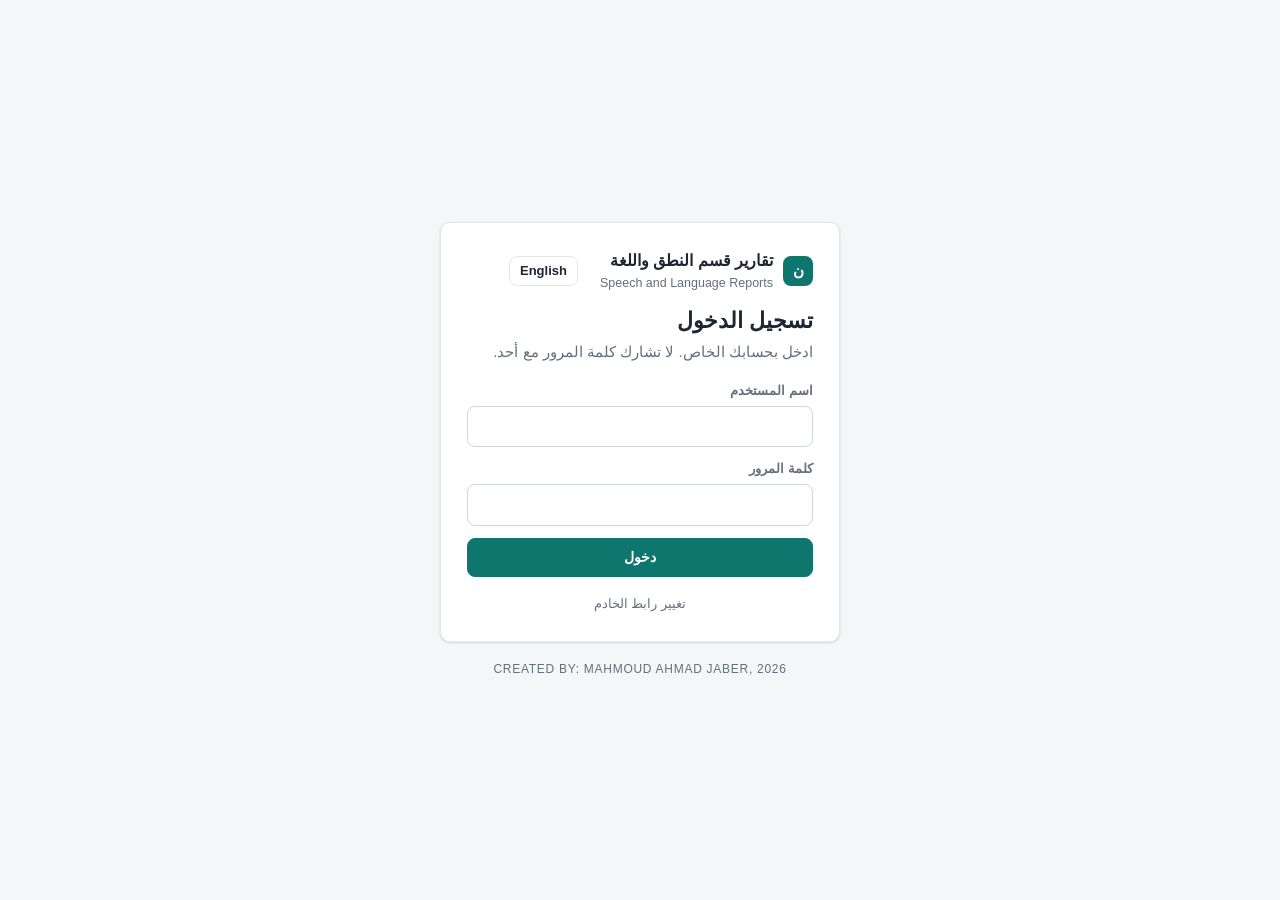
<file: index.html>
<!doctype html>
<html lang="ar" dir="rtl">
<head>
  <meta charset="utf-8">
  <meta name="viewport" content="width=device-width, initial-scale=1">
  <title>تقارير قسم النطق واللغة | Speech and Language Reports</title>
  <link rel="stylesheet" href="app.css">
</head>
<body>
  <div id="app"><div class="empty">جاري التحميل…</div></div>
  <script src="i18n.js"></script>
  <script src="config.js"></script>
  <script src="gas-client.js"></script>
  <script src="docx.iife.js"></script>
  <script src="forms-common.js"></script>
  <script src="form-evaluation.js"></script>
  <script src="form-initial.js"></script>
  <script src="form-plan.js"></script>
  <script src="form-reports.js"></script>
  <script src="export.js"></script>
  <script src="app.js"></script>
</body>
</html>
</file>
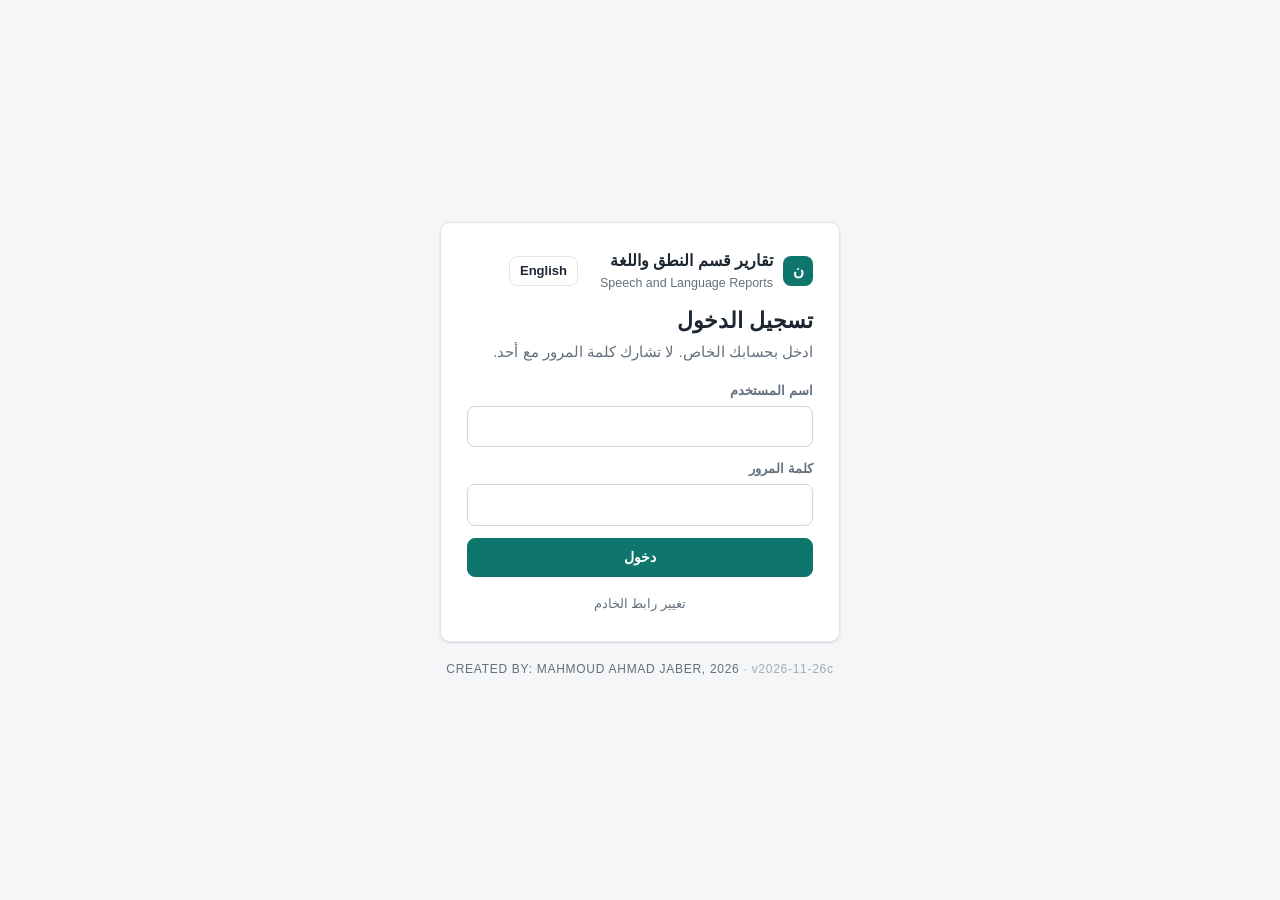
<file: docs/index.html>
<!doctype html>
<html lang="ar" dir="rtl">
<head>
  <meta charset="utf-8">
  <meta name="viewport" content="width=device-width, initial-scale=1">
  <title>تقارير قسم النطق واللغة | Speech and Language Reports</title>
  <link rel="stylesheet" href="app.css?v=20261126c">
</head>
<body>
  <div id="app"><div class="empty">جاري التحميل…</div></div>
  <script src="i18n.js?v=20261126c"></script>
  <script src="config.js?v=20261126c"></script>
  <script src="gas-client.js?v=20261126c"></script>
  <script src="docx.iife.js?v=20261126c"></script>
  <script src="forms-common.js?v=20261126c"></script>
  <script src="form-evaluation.js?v=20261126c"></script>
  <script src="form-initial.js?v=20261126c"></script>
  <script src="form-plan.js?v=20261126c"></script>
  <script src="form-reports.js?v=20261126c"></script>
  <script src="form-scanning.js?v=20261126c"></script>
  <script src="form-referral.js?v=20261126c"></script>
  <script src="quality.js?v=20261126c"></script>
  <script src="soap.js?v=20261126c"></script>
  <script src="plan-import.js?v=20261126c"></script>
  <script src="export.js?v=20261126c"></script>
  <script src="app.js?v=20261126c"></script>
</body>
</html>
</file>
<file: app.css>
:root {
  --bg: #f4f6f8;
  --panel: #ffffff;
  --ink: #1d2733;
  --muted: #64707d;
  --line: #e2e7ec;
  --brand: #0f766e;
  --brand-ink: #ffffff;
  --brand-soft: #e3f3f1;
  --danger: #b42318;
  --danger-soft: #fdecea;
  --warn: #a15c07;
  --warn-soft: #fff4e0;
  --ok: #1a7f37;
  --ok-soft: #e7f6ec;
  --info-soft: #eaf1fb;
  --radius: 10px;
  --shadow: 0 1px 2px rgba(16, 24, 40, .06), 0 1px 3px rgba(16, 24, 40, .08);
  color-scheme: light;
}
* { box-sizing: border-box; }
html, body { margin: 0; }
body {
  font-family: "Segoe UI", Tahoma, "Noto Sans Arabic", Arial, sans-serif;
  background: var(--bg); color: var(--ink); font-size: 15px; line-height: 1.55;
}
a { color: var(--brand); text-decoration: none; }
a:hover { text-decoration: underline; }
button, input, select, textarea { font: inherit; color: inherit; }
h1, h2, h3 { margin: 0; line-height: 1.3; }
h1 { font-size: 22px; } h2 { font-size: 18px; } h3 { font-size: 15.5px; }

/* ---------- layout ---------- */
.topbar {
  position: sticky; top: 0; z-index: 20; display: flex; align-items: center; gap: 16px;
  padding: 10px 20px; background: var(--panel); border-bottom: 1px solid var(--line);
}
.brand { display: flex; align-items: center; gap: 10px; font-weight: 700; font-size: 16px; color: var(--ink); white-space: nowrap; }
.brand-mark { width: 30px; height: 30px; border-radius: 8px; background: var(--brand); color: #fff; display: grid; place-items: center; font-size: 15px; }
.nav { display: flex; gap: 4px; flex-wrap: wrap; }
.nav a { padding: 6px 12px; border-radius: 8px; color: var(--muted); font-weight: 600; font-size: 14px; }
.nav a:hover { background: var(--bg); text-decoration: none; color: var(--ink); }
.nav a.active { background: var(--brand-soft); color: var(--brand); }
.topbar .spacer { flex: 1; }
.userbox { display: flex; align-items: center; gap: 10px; font-size: 14px; color: var(--muted); }
main { max-width: 1240px; margin: 0 auto; padding: 22px 20px 60px; }
.page-head { display: flex; align-items: center; gap: 12px; flex-wrap: wrap; margin-bottom: 18px; }
.page-head .grow { flex: 1; }
.crumbs { font-size: 13px; color: var(--muted); margin-bottom: 4px; }

/* ---------- panels ---------- */
.panel { background: var(--panel); border: 1px solid var(--line); border-radius: var(--radius); box-shadow: var(--shadow); }
.panel + .panel { margin-top: 16px; }
.panel-head { display: flex; align-items: center; gap: 10px; padding: 14px 18px; border-bottom: 1px solid var(--line); }
.panel-head .grow { flex: 1; }
.panel-body { padding: 16px 18px; }
.grid { display: grid; gap: 14px; }
.grid.cols-4 { grid-template-columns: repeat(4, minmax(0, 1fr)); }
.grid.cols-3 { grid-template-columns: repeat(3, minmax(0, 1fr)); }
.grid.cols-2 { grid-template-columns: repeat(2, minmax(0, 1fr)); }
@media (max-width: 900px) { .grid.cols-4, .grid.cols-3 { grid-template-columns: repeat(2, minmax(0, 1fr)); } }
@media (max-width: 560px) { .grid.cols-4, .grid.cols-3, .grid.cols-2 { grid-template-columns: 1fr; } }

.stat { padding: 16px 18px; }
.stat .num { font-size: 28px; font-weight: 700; line-height: 1.1; }
.stat .lbl { color: var(--muted); font-size: 13.5px; margin-top: 4px; }
.stat.danger .num { color: var(--danger); }
.stat.warn .num { color: var(--warn); }
.stat.ok .num { color: var(--brand); }

/* ---------- buttons ---------- */
.btn {
  display: inline-flex; align-items: center; justify-content: center; gap: 6px;
  padding: 8px 14px; border-radius: 8px; border: 1px solid var(--line); background: var(--panel);
  font-weight: 600; font-size: 14px; cursor: pointer; white-space: nowrap;
}
.btn:hover { background: var(--bg); text-decoration: none; }
.btn.primary { background: var(--brand); border-color: var(--brand); color: var(--brand-ink); }
.btn.primary:hover { filter: brightness(.95); }
.btn.danger { color: var(--danger); border-color: #f3c7c2; }
.btn.sm { padding: 4px 10px; font-size: 13px; }
.btn:disabled { opacity: .55; cursor: default; }
.btn-row { display: flex; gap: 8px; flex-wrap: wrap; align-items: center; }

/* ---------- forms ---------- */
label.f { display: block; font-size: 13px; font-weight: 600; color: var(--muted); margin-bottom: 5px; }
.input, select.input, textarea.input {
  width: 100%; padding: 8px 11px; border: 1px solid #cfd6de; border-radius: 8px; background: #fff;
}
.input:focus { outline: 2px solid color-mix(in srgb, var(--brand) 35%, transparent); border-color: var(--brand); }
textarea.input { min-height: 80px; resize: vertical; }
textarea.doc { min-height: 460px; font-size: 14px; line-height: 1.75; }
.field { margin-bottom: 12px; }
.hint { font-size: 12.5px; color: var(--muted); }

/* ---------- chips (MCQ) ---------- */
.q { padding: 12px 0; border-bottom: 1px dashed var(--line); }
.q:last-child { border-bottom: 0; }
.q-label { font-weight: 700; font-size: 14px; margin-bottom: 8px; display: flex; gap: 8px; align-items: center; }
.q-label .tag { font-weight: 500; font-size: 11.5px; color: var(--muted); background: var(--bg); padding: 1px 7px; border-radius: 99px; }
.chips { display: flex; flex-wrap: wrap; gap: 7px; }
.chip {
  border: 1px solid #cfd6de; background: #fff; border-radius: 99px; padding: 5px 13px; cursor: pointer;
  font-size: 13.5px; transition: background .1s, border-color .1s;
}
.chip:hover { border-color: var(--brand); }
.chip.on { background: var(--brand); border-color: var(--brand); color: #fff; }
.chip.on::before { content: "✓ "; }

/* ---------- tables ---------- */
.table-wrap { overflow-x: auto; }
table.t { width: 100%; border-collapse: collapse; font-size: 14px; }
table.t th { text-align: start; font-size: 12.5px; color: var(--muted); font-weight: 600; padding: 9px 12px; border-bottom: 1px solid var(--line); background: #fafbfc; white-space: nowrap; }
table.t td { padding: 10px 12px; border-bottom: 1px solid var(--line); vertical-align: middle; }
table.t tr:last-child td { border-bottom: 0; }
table.t tr.click { cursor: pointer; }
table.t tr.click:hover td { background: #fafcfc; }
.empty { padding: 28px; text-align: center; color: var(--muted); }

.pill { display: inline-block; padding: 2px 10px; border-radius: 99px; font-size: 12.5px; font-weight: 600; white-space: nowrap; background: var(--bg); color: var(--muted); }
.pill.danger { background: var(--danger-soft); color: var(--danger); }
.pill.warn { background: var(--warn-soft); color: var(--warn); }
.pill.ok { background: var(--ok-soft); color: var(--ok); }
.pill.info { background: var(--info-soft); color: #1d4ed8; }
.pill.brand { background: var(--brand-soft); color: var(--brand); }
.center-dot { display: inline-block; width: 9px; height: 9px; border-radius: 50%; margin-inline-end: 6px; vertical-align: middle; }

/* ---------- tabs ---------- */
.tabs { display: flex; gap: 4px; border-bottom: 1px solid var(--line); padding: 0 12px; }
.tabs button { background: none; border: 0; padding: 12px 14px; font-weight: 600; color: var(--muted); cursor: pointer; border-bottom: 2px solid transparent; margin-bottom: -1px; }
.tabs button.on { color: var(--brand); border-bottom-color: var(--brand); }

/* ---------- editor layout ---------- */
.editor { display: grid; grid-template-columns: 230px minmax(0, 1fr); gap: 18px; align-items: start; }
.editor .side { position: sticky; top: 74px; }
.side-nav a { display: flex; justify-content: space-between; gap: 8px; padding: 7px 12px; border-radius: 8px; color: var(--ink); font-size: 13.5px; }
.side-nav a:hover { background: var(--bg); text-decoration: none; }
.side-nav .cnt { font-size: 12px; color: var(--muted); }
.side-nav .cnt.done { color: var(--ok); font-weight: 700; }
@media (max-width: 900px) { .editor { grid-template-columns: 1fr; } .editor .side { position: static; } }
.section-title { display: flex; align-items: center; gap: 8px; }
.section-title .n { width: 26px; height: 26px; border-radius: 50%; background: var(--brand-soft); color: var(--brand); display: grid; place-items: center; font-size: 13px; font-weight: 700; }

.goal-row { border: 1px solid var(--line); border-radius: 10px; padding: 12px; margin-bottom: 10px; background: #fcfdfd; }
.goal-row .top { display: flex; gap: 6px; align-items: center; margin-bottom: 8px; flex-wrap: wrap; }
.goal-row .top select { width: auto; max-width: 46%; min-width: 0; }
.goal-row .num { font-weight: 700; color: var(--brand); }
.bank { display: flex; flex-direction: column; gap: 6px; max-height: 320px; overflow: auto; }
.bank button { text-align: start; background: #fff; border: 1px dashed #b9c4ce; border-radius: 8px; padding: 7px 10px; cursor: pointer; font-size: 13.5px; }
.bank button:hover { border-color: var(--brand); background: var(--brand-soft); }

.sticky-actions {
  position: sticky; bottom: 0; z-index: 10; background: rgba(255,255,255,.96); border-top: 1px solid var(--line);
  padding: 10px 18px; display: flex; gap: 8px; flex-wrap: wrap; align-items: center; border-radius: 0 0 var(--radius) var(--radius);
}
.sticky-actions .grow { flex: 1; }
.lang-toggle { display: inline-flex; border: 1px solid var(--line); border-radius: 8px; overflow: hidden; }
.lang-toggle button { border: 0; background: #fff; padding: 6px 12px; cursor: pointer; font-weight: 600; font-size: 13px; }
.lang-toggle button.on { background: var(--brand); color: #fff; }

/* ---------- modal / toast ---------- */
.modal-back { position: fixed; inset: 0; background: rgba(16,24,40,.45); display: grid; place-items: center; z-index: 50; padding: 16px; }
.modal { background: #fff; border-radius: 12px; width: min(680px, 100%); max-height: 92vh; overflow: auto; box-shadow: 0 20px 40px rgba(0,0,0,.2); }
.modal .panel-head { position: sticky; top: 0; background: #fff; z-index: 1; }
.modal-foot { display: flex; gap: 8px; justify-content: flex-end; padding: 12px 18px; border-top: 1px solid var(--line); position: sticky; bottom: 0; background: #fff; }
.toasts { position: fixed; bottom: 18px; inset-inline-start: 18px; z-index: 60; display: flex; flex-direction: column; gap: 8px; align-items: flex-start; }
.toast { background: #1d2733; color: #fff; padding: 10px 16px; border-radius: 8px; z-index: 60; box-shadow: var(--shadow); font-size: 14px; }
.toast.err { background: var(--danger); }

/* ---------- login ---------- */
.login-wrap { min-height: 100vh; display: grid; place-items: center; align-content: center; gap: 18px; padding: 16px; }
.login { width: min(400px, 100%); }
.login .panel-body { padding: 26px; }
.login h1 { margin-bottom: 4px; }
.err-box { background: var(--danger-soft); color: var(--danger); padding: 8px 12px; border-radius: 8px; font-size: 14px; margin-bottom: 12px; }
.note-box { background: var(--info-soft); color: #1e3a8a; padding: 10px 14px; border-radius: 8px; font-size: 13.5px; }

.files { display: flex; flex-wrap: wrap; gap: 6px; }
.files a { font-size: 13px; background: var(--bg); padding: 3px 10px; border-radius: 6px; }
.muted { color: var(--muted); }
.mono { font-family: Consolas, monospace; direction: ltr; unicode-bidi: embed; }
.nowrap { white-space: nowrap; }
.hidden { display: none !important; }
@media (max-width: 760px) {
  .topbar { flex-wrap: wrap; padding: 10px 14px; }
  .nav { order: 3; width: 100%; overflow-x: auto; flex-wrap: nowrap; }
  main { padding: 16px 12px 60px; }
}

/* v2 editor */
.sugg-row { margin-top: 6px; }
.chip.sugg { border-style: dashed; background: #fbfcfd; color: #344054; font-size: 12.5px; }
.chip.sugg:hover { background: var(--brand-soft); }
table.matrix td { vertical-align: middle; padding: 6px 8px; }
table.matrix td.mlabel { font-weight: 600; white-space: nowrap; width: 1%; }
.goal-block .panel-head { background: #f8fafb; }
details > summary { list-style: none; } details > summary::-webkit-details-marker { display: none; }
details > summary.panel-head::after { content: "▾"; color: var(--muted); }

.form-card { color: var(--ink); display: block; transition: border-color .15s, transform .15s; }
.form-card:hover { border-color: var(--brand); text-decoration: none; transform: translateY(-1px); }

/* signature & stamp */
.sig-prev { min-height: 90px; display: flex; align-items: center; justify-content: center; margin-top: 8px; border: 1px dashed var(--line); border-radius: 8px;
  background: repeating-conic-gradient(#f3f4f6 0% 25%, #fff 0% 50%) 50% / 16px 16px; padding: 6px; }
.sig-prev img { max-height: 110px; max-width: 100%; }
.t tr.row-bad td { background: #fdecec; }

.brand .lang-btn { margin-inline-start: 12px; font-weight: 600; }

/* credit line */
.credit { text-align: center; font-size: 12px; letter-spacing: .06em; color: var(--muted); padding: 0 16px 22px; }
.login-wrap .credit { padding: 0; }
</file>
<file: docs/app.css>
:root {
  --bg: #f4f6f8;
  --panel: #ffffff;
  --ink: #1d2733;
  --muted: #64707d;
  --line: #e2e7ec;
  --brand: #0f766e;
  --brand-ink: #ffffff;
  --brand-soft: #e3f3f1;
  --danger: #b42318;
  --danger-soft: #fdecea;
  --warn: #a15c07;
  --warn-soft: #fff4e0;
  --ok: #1a7f37;
  --ok-soft: #e7f6ec;
  --info-soft: #eaf1fb;
  --radius: 10px;
  --shadow: 0 1px 2px rgba(16, 24, 40, .06), 0 1px 3px rgba(16, 24, 40, .08);
  color-scheme: light;
}
* { box-sizing: border-box; }
html, body { margin: 0; }
body {
  font-family: "Segoe UI", Tahoma, "Noto Sans Arabic", Arial, sans-serif;
  background: var(--bg); color: var(--ink); font-size: 15px; line-height: 1.55;
}
a { color: var(--brand); text-decoration: none; }
a:hover { text-decoration: underline; }
button, input, select, textarea { font: inherit; color: inherit; }
h1, h2, h3 { margin: 0; line-height: 1.3; }
h1 { font-size: 22px; } h2 { font-size: 18px; } h3 { font-size: 15.5px; }

/* ---------- layout ---------- */
.topbar {
  position: sticky; top: 0; z-index: 20; display: flex; align-items: center; gap: 16px;
  padding: 10px 20px; background: var(--panel); border-bottom: 1px solid var(--line);
}
.brand { display: flex; align-items: center; gap: 10px; font-weight: 700; font-size: 16px; color: var(--ink); white-space: nowrap; }
.brand-mark { width: 30px; height: 30px; border-radius: 8px; background: var(--brand); color: #fff; display: grid; place-items: center; font-size: 15px; }
.nav { display: flex; gap: 4px; flex-wrap: wrap; }
.nav a { padding: 6px 12px; border-radius: 8px; color: var(--muted); font-weight: 600; font-size: 14px; }
.nav a:hover { background: var(--bg); text-decoration: none; color: var(--ink); }
.nav a.active { background: var(--brand-soft); color: var(--brand); }
.topbar .spacer { flex: 1; }
.userbox { display: flex; align-items: center; gap: 10px; font-size: 14px; color: var(--muted); }
main { max-width: 1240px; margin: 0 auto; padding: 22px 20px 60px; }
.page-head { display: flex; align-items: center; gap: 12px; flex-wrap: wrap; margin-bottom: 18px; }
.page-head .grow { flex: 1; }
.crumbs { font-size: 13px; color: var(--muted); margin-bottom: 4px; }

/* ---------- panels ---------- */
.panel { background: var(--panel); border: 1px solid var(--line); border-radius: var(--radius); box-shadow: var(--shadow); }
.panel + .panel { margin-top: 16px; }
.panel-head { display: flex; align-items: center; gap: 10px; padding: 14px 18px; border-bottom: 1px solid var(--line); }
.panel-head .grow { flex: 1; }
.panel-body { padding: 16px 18px; }
.grid { display: grid; gap: 14px; }
.grid.cols-4 { grid-template-columns: repeat(4, minmax(0, 1fr)); }
.grid.cols-3 { grid-template-columns: repeat(3, minmax(0, 1fr)); }
.grid.cols-2 { grid-template-columns: repeat(2, minmax(0, 1fr)); }
@media (max-width: 900px) { .grid.cols-4, .grid.cols-3 { grid-template-columns: repeat(2, minmax(0, 1fr)); } }
@media (max-width: 560px) { .grid.cols-4, .grid.cols-3, .grid.cols-2 { grid-template-columns: 1fr; } }

.stat { padding: 16px 18px; }
.stat .num { font-size: 28px; font-weight: 700; line-height: 1.1; }
.stat .lbl { color: var(--muted); font-size: 13.5px; margin-top: 4px; }
.stat.danger .num { color: var(--danger); }
.stat.warn .num { color: var(--warn); }
.stat.ok .num { color: var(--brand); }

/* ---------- buttons ---------- */
.btn {
  display: inline-flex; align-items: center; justify-content: center; gap: 6px;
  padding: 8px 14px; border-radius: 8px; border: 1px solid var(--line); background: var(--panel);
  font-weight: 600; font-size: 14px; cursor: pointer; white-space: nowrap;
}
.btn:hover { background: var(--bg); text-decoration: none; }
.btn.primary { background: var(--brand); border-color: var(--brand); color: var(--brand-ink); }
.btn.primary:hover { filter: brightness(.95); }
.btn.danger { color: var(--danger); border-color: #f3c7c2; }
.btn.sm { padding: 4px 10px; font-size: 13px; }
.btn:disabled { opacity: .55; cursor: default; }
.btn-row { display: flex; gap: 8px; flex-wrap: wrap; align-items: center; }

/* ---------- forms ---------- */
label.f { display: block; font-size: 13px; font-weight: 600; color: var(--muted); margin-bottom: 5px; }
.input, select.input, textarea.input {
  width: 100%; padding: 8px 11px; border: 1px solid #cfd6de; border-radius: 8px; background: #fff;
}
.input:focus { outline: 2px solid color-mix(in srgb, var(--brand) 35%, transparent); border-color: var(--brand); }
textarea.input { min-height: 80px; resize: vertical; }
textarea.doc { min-height: 460px; font-size: 14px; line-height: 1.75; }
.field { margin-bottom: 12px; }
.hint { font-size: 12.5px; color: var(--muted); }

/* ---------- chips (MCQ) ---------- */
.q { padding: 12px 0; border-bottom: 1px dashed var(--line); }
.q:last-child { border-bottom: 0; }
.q-label { font-weight: 700; font-size: 14px; margin-bottom: 8px; display: flex; gap: 8px; align-items: center; }
.q-label .tag { font-weight: 500; font-size: 11.5px; color: var(--muted); background: var(--bg); padding: 1px 7px; border-radius: 99px; }
.chips { display: flex; flex-wrap: wrap; gap: 7px; }
.chip {
  border: 1px solid #cfd6de; background: #fff; border-radius: 99px; padding: 5px 13px; cursor: pointer;
  font-size: 13.5px; transition: background .1s, border-color .1s;
}
.chip:hover { border-color: var(--brand); }
.chip.on { background: var(--brand); border-color: var(--brand); color: #fff; }
.chip.on::before { content: "✓ "; }

/* ---------- tables ---------- */
.table-wrap { overflow-x: auto; }
table.t { width: 100%; border-collapse: collapse; font-size: 14px; }
table.t th { text-align: start; font-size: 12.5px; color: var(--muted); font-weight: 600; padding: 9px 12px; border-bottom: 1px solid var(--line); background: #fafbfc; white-space: nowrap; }
table.t td { padding: 10px 12px; border-bottom: 1px solid var(--line); vertical-align: middle; }
table.t tr:last-child td { border-bottom: 0; }
table.t tr.click { cursor: pointer; }
table.t tr.click:hover td { background: #fafcfc; }
.empty { padding: 28px; text-align: center; color: var(--muted); }

.pill { display: inline-block; padding: 2px 10px; border-radius: 99px; font-size: 12.5px; font-weight: 600; white-space: nowrap; background: var(--bg); color: var(--muted); }
.pill.danger { background: var(--danger-soft); color: var(--danger); }
.pill.warn { background: var(--warn-soft); color: var(--warn); }
.pill.ok { background: var(--ok-soft); color: var(--ok); }
.pill.info { background: var(--info-soft); color: #1d4ed8; }
.pill.brand { background: var(--brand-soft); color: var(--brand); }
.center-dot { display: inline-block; width: 9px; height: 9px; border-radius: 50%; margin-inline-end: 6px; vertical-align: middle; }

/* ---------- tabs ---------- */
.tabs { display: flex; gap: 4px; border-bottom: 1px solid var(--line); padding: 0 12px; }
.tabs button { background: none; border: 0; padding: 12px 14px; font-weight: 600; color: var(--muted); cursor: pointer; border-bottom: 2px solid transparent; margin-bottom: -1px; }
.tabs button.on { color: var(--brand); border-bottom-color: var(--brand); }

/* ---------- editor layout ---------- */
.editor { display: grid; grid-template-columns: 230px minmax(0, 1fr); gap: 18px; align-items: start; }
.editor .side { position: sticky; top: 74px; }
.side-nav a { display: flex; justify-content: space-between; gap: 8px; padding: 7px 12px; border-radius: 8px; color: var(--ink); font-size: 13.5px; }
.side-nav a:hover { background: var(--bg); text-decoration: none; }
.side-nav .cnt { font-size: 12px; color: var(--muted); }
.side-nav .cnt.done { color: var(--ok); font-weight: 700; }
@media (max-width: 900px) { .editor { grid-template-columns: 1fr; } .editor .side { position: static; } }
.section-title { display: flex; align-items: center; gap: 8px; }
.section-title .n { width: 26px; height: 26px; border-radius: 50%; background: var(--brand-soft); color: var(--brand); display: grid; place-items: center; font-size: 13px; font-weight: 700; }

.goal-row { border: 1px solid var(--line); border-radius: 10px; padding: 12px; margin-bottom: 10px; background: #fcfdfd; }
.goal-row .top { display: flex; gap: 6px; align-items: center; margin-bottom: 8px; flex-wrap: wrap; }
.goal-row .top select { width: auto; max-width: 46%; min-width: 0; }
.goal-row .num { font-weight: 700; color: var(--brand); }
.bank { display: flex; flex-direction: column; gap: 6px; max-height: 320px; overflow: auto; }
.bank button { text-align: start; background: #fff; border: 1px dashed #b9c4ce; border-radius: 8px; padding: 7px 10px; cursor: pointer; font-size: 13.5px; }
.bank button:hover { border-color: var(--brand); background: var(--brand-soft); }

.sticky-actions {
  position: sticky; bottom: 0; z-index: 10; background: rgba(255,255,255,.96); border-top: 1px solid var(--line);
  padding: 10px 18px; display: flex; gap: 8px; flex-wrap: wrap; align-items: center; border-radius: 0 0 var(--radius) var(--radius);
}
.sticky-actions .grow { flex: 1; }
.lang-toggle { display: inline-flex; border: 1px solid var(--line); border-radius: 8px; overflow: hidden; }
.lang-toggle button { border: 0; background: #fff; padding: 6px 12px; cursor: pointer; font-weight: 600; font-size: 13px; }
.lang-toggle button.on { background: var(--brand); color: #fff; }

/* ---------- modal / toast ---------- */
.modal-back { position: fixed; inset: 0; background: rgba(16,24,40,.45); display: grid; place-items: center; z-index: 50; padding: 16px; }
.modal { background: #fff; border-radius: 12px; width: min(680px, 100%); max-height: 92vh; overflow: auto; box-shadow: 0 20px 40px rgba(0,0,0,.2); }
.modal .panel-head { position: sticky; top: 0; background: #fff; z-index: 1; }
.modal-foot { display: flex; gap: 8px; justify-content: flex-end; padding: 12px 18px; border-top: 1px solid var(--line); position: sticky; bottom: 0; background: #fff; }
.toasts { position: fixed; bottom: 18px; inset-inline-start: 18px; z-index: 60; display: flex; flex-direction: column; gap: 8px; align-items: flex-start; }
.toast { background: #1d2733; color: #fff; padding: 10px 16px; border-radius: 8px; z-index: 60; box-shadow: var(--shadow); font-size: 14px; }
.toast.err { background: var(--danger); }

/* ---------- login ---------- */
.login-wrap { min-height: 100vh; display: grid; place-items: center; align-content: center; gap: 18px; padding: 16px; }
.login { width: min(400px, 100%); }
.login .panel-body { padding: 26px; }
.login h1 { margin-bottom: 4px; }
.err-box { background: var(--danger-soft); color: var(--danger); padding: 8px 12px; border-radius: 8px; font-size: 14px; margin-bottom: 12px; }
.note-box { background: var(--info-soft); color: #1e3a8a; padding: 10px 14px; border-radius: 8px; font-size: 13.5px; }

.files { display: flex; flex-wrap: wrap; gap: 6px; }
.files a { font-size: 13px; background: var(--bg); padding: 3px 10px; border-radius: 6px; }
.muted { color: var(--muted); }
.mono { font-family: Consolas, monospace; direction: ltr; unicode-bidi: embed; }
.nowrap { white-space: nowrap; }
.hidden { display: none !important; }
@media (max-width: 760px) {
  .topbar { flex-wrap: wrap; padding: 10px 14px; }
  .nav { order: 3; width: 100%; overflow-x: auto; flex-wrap: nowrap; }
  main { padding: 16px 12px 60px; }
}

/* v2 editor */
.sugg-row { margin-top: 6px; }
.chip.sugg { border-style: dashed; background: #fbfcfd; color: #344054; font-size: 12.5px; }
.chip.sugg:hover { background: var(--brand-soft); }
table.matrix td { vertical-align: middle; padding: 6px 8px; }
table.matrix td.mlabel { font-weight: 600; white-space: nowrap; width: 1%; }
.goal-block .panel-head { background: #f8fafb; }
details > summary { list-style: none; } details > summary::-webkit-details-marker { display: none; }
details > summary.panel-head::after { content: "▾"; color: var(--muted); }

.form-card { color: var(--ink); display: block; transition: border-color .15s, transform .15s; }
.form-card:hover { border-color: var(--brand); text-decoration: none; transform: translateY(-1px); }

/* signature & stamp */
.sig-prev { min-height: 90px; display: flex; align-items: center; justify-content: center; margin-top: 8px; border: 1px dashed var(--line); border-radius: 8px;
  background: repeating-conic-gradient(#f3f4f6 0% 25%, #fff 0% 50%) 50% / 16px 16px; padding: 6px; }
.sig-prev img { max-height: 110px; max-width: 100%; }
.t tr.row-bad td { background: #fdecec; }

.brand .lang-btn { margin-inline-start: 12px; font-weight: 600; }

/* credit line */
.credit { text-align: center; font-size: 12px; letter-spacing: .06em; color: var(--muted); padding: 0 16px 22px; }
.login-wrap .credit { padding: 0; }

/* plan goals: general goal header with several long-term goals under it */
.domain-head { display: flex; align-items: center; gap: 10px; flex-wrap: wrap; margin: 18px 0 10px; padding: 10px 12px; background: var(--brand-soft); border-radius: 10px; }
.ltg-block { margin-inline-start: 18px; border-inline-start: 3px solid var(--brand-soft); }
.ltg-bank summary { margin: 6px 0; }

/* Initial Scanning: 4-state skill rating (green / amber / blue-grey / neutral) */
table.matrix.tone td.mlabel { white-space: normal; width: auto; min-width: 180px; max-width: 360px; }
table.matrix.tone .chip.on[data-v="shown"] { background: #2F7D4A; border-color: #2F7D4A; color: #fff; }
table.matrix.tone .chip.on[data-v="emerging"] { background: #B7791F; border-color: #B7791F; color: #fff; }
table.matrix.tone .chip.on[data-v="not"] { background: #5A6B7B; border-color: #5A6B7B; color: #fff; }
table.matrix.tone .chip.on[data-v="na"] { background: #EEF0F2; border-color: #C9CED4; color: #555; }
@media (max-width: 720px) {
  table.matrix.tone, table.matrix.tone tbody, table.matrix.tone tr, table.matrix.tone td { display: block; width: 100%; max-width: none; }
  table.matrix.tone tr { border-bottom: 1px solid #e5e5e5; padding: 6px 0; }
  table.matrix.tone td { border: 0; padding: 3px 4px; }
}
.mnote.hidden { display: none; }
@keyframes savePulse { 0%,100% { box-shadow: 0 0 0 0 rgba(47,125,74,.0); } 50% { box-shadow: 0 0 0 6px rgba(47,125,74,.35); } }
.btn.pulse { animation: savePulse .8s ease 3; }
table.matrix.tone .chip.on[data-v="ok"] { background: #2F7D4A; border-color: #2F7D4A; color: #fff; }
table.matrix.tone .chip.on[data-v="bad"] { background: #5A6B7B; border-color: #5A6B7B; color: #fff; }

/* ---------- Quality & audits ---------- */
.qa-tabs { display: flex; gap: 6px; flex-wrap: wrap; }
.qa-filters { display: flex; gap: 12px; flex-wrap: wrap; align-items: center; }
.qa-filters label { display: flex; gap: 6px; align-items: center; }
.qa-filters .input { width: auto; }
.qa-kpis { display: grid; grid-template-columns: repeat(auto-fill, minmax(170px, 1fr)); gap: 10px; }
.qa-kpis.small { grid-template-columns: repeat(auto-fill, minmax(140px, 1fr)); }
.kpi .panel-body, .qa-kpis.small .kpi { padding: 12px 14px; }
.qa-kpis.small .kpi { background: var(--bg); border-radius: var(--radius); }
.kpi .kv { font-size: 24px; font-weight: 700; line-height: 1.2; }
.kpi .kl { color: var(--muted); font-size: 13px; }
.kpi.warn { border-color: #E9C98F; background: var(--warn-soft); }
.kpi.danger { border-color: #F0B8B2; background: var(--danger-soft); }
.kpi.ok { background: var(--ok-soft); }
.qa-chart .legend, .qa-bars .legend { display: flex; flex-wrap: wrap; gap: 10px; margin-top: 6px; font-size: 13px; color: var(--muted); }
.lg i { display: inline-block; width: 12px; height: 12px; border-radius: 3px; margin-inline-end: 5px; vertical-align: -1px; }
.qa-bars { display: flex; flex-direction: column; gap: 8px; }
.qb-row { display: grid; grid-template-columns: minmax(90px, 32%) 1fr; gap: 10px; align-items: center; }
.qb-l { font-size: 13px; overflow: hidden; text-overflow: ellipsis; white-space: nowrap; }
.qb-b { display: flex; flex-direction: column; gap: 3px; }
.qb-t { display: flex; align-items: center; gap: 6px; background: #EEF0F2; border-radius: 6px; height: 16px; position: relative; }
.qb-f { height: 100%; border-radius: 6px; }
.qb-v { position: absolute; inset-inline-end: 6px; font-size: 11px; font-weight: 700; color: var(--ink); }
.qa-layout { display: grid; grid-template-columns: 1fr 270px; gap: 14px; align-items: start; }
.qa-layout .panel { margin-bottom: 12px; }
.qa-side { position: sticky; top: 76px; }
.qa-big { font-size: 38px; font-weight: 800; line-height: 1.1; margin: 4px 0 6px; }
.qa-btns { display: flex; flex-direction: column; gap: 6px; margin-top: 12px; }
table.t.mini td { padding: 4px 6px; font-size: 13px; }
.qa-files { display: flex; flex-direction: column; gap: 6px; }
.qa-file { border: 1px solid var(--line); border-radius: 8px; padding: 6px 10px; }
.qa-file.on { border-color: var(--brand); background: var(--brand-soft); }
.qa-plans { display: flex; flex-direction: column; gap: 3px; margin: 4px 22px 2px 0; }
.qa-sess { border: 1px solid var(--line); border-radius: 8px; padding: 8px 10px; margin-bottom: 8px; }
.qa-sess.conf { border-color: #9BC8AA; }
.qa-sess-h, .qa-sess-f { display: flex; gap: 8px; flex-wrap: wrap; align-items: center; }
.qa-sess-b { display: grid; grid-template-columns: 1fr 1fr; gap: 10px; margin: 8px 0; }
.qa-crit { border-bottom: 1px dashed var(--line); padding: 8px 0; }
.qa-crit-h { display: flex; gap: 10px; align-items: center; flex-wrap: wrap; }
.qa-crit details { margin-top: 4px; }
.qa-act { display: flex; gap: 8px; align-items: start; border: 1px solid var(--line); border-radius: 8px; padding: 8px; margin-bottom: 8px; }
.qa-act .grid { flex: 1; }
.input.sm { padding: 5px 8px; font-size: 13px; width: auto; }
.chip.muted-chip { opacity: .6; }
.pre { white-space: pre-wrap; }
@media (max-width: 900px) {
  .qa-layout { grid-template-columns: 1fr; }
  .qa-side { position: static; order: -1; }
  .qa-sess-b { grid-template-columns: 1fr; }
}

/* ---------- SOAP session notes ---------- */
.soap-goals { display: flex; flex-direction: column; gap: 6px; }
.soap-g { border: 1px solid var(--line); border-radius: 8px; padding: 8px 10px; cursor: pointer; }
.soap-g.on { border-color: var(--brand); background: var(--brand-soft); }
.soap-goal { border: 1px solid var(--line); border-radius: 10px; padding: 10px 12px; margin-top: 10px; background: #fbfcfd; }
.soap-goal-h { display: flex; gap: 8px; align-items: baseline; flex-wrap: wrap; margin-bottom: 6px; }
.soap-pre { white-space: pre-wrap; background: var(--bg); padding: 10px; border-radius: 8px; font-family: inherit; font-size: 14px; }
.pi-block { border: 1px solid var(--line); border-radius: 8px; padding: 8px; margin-bottom: 8px; }
.pi-row { display: flex; gap: 6px; align-items: center; margin-top: 4px; }
.pi-row .input { flex: 1; width: auto; }
.rp-map { margin: 6px 0; padding-inline-start: 18px; font-size: 13px; }
.rp-map li { margin-bottom: 3px; }
</file>
